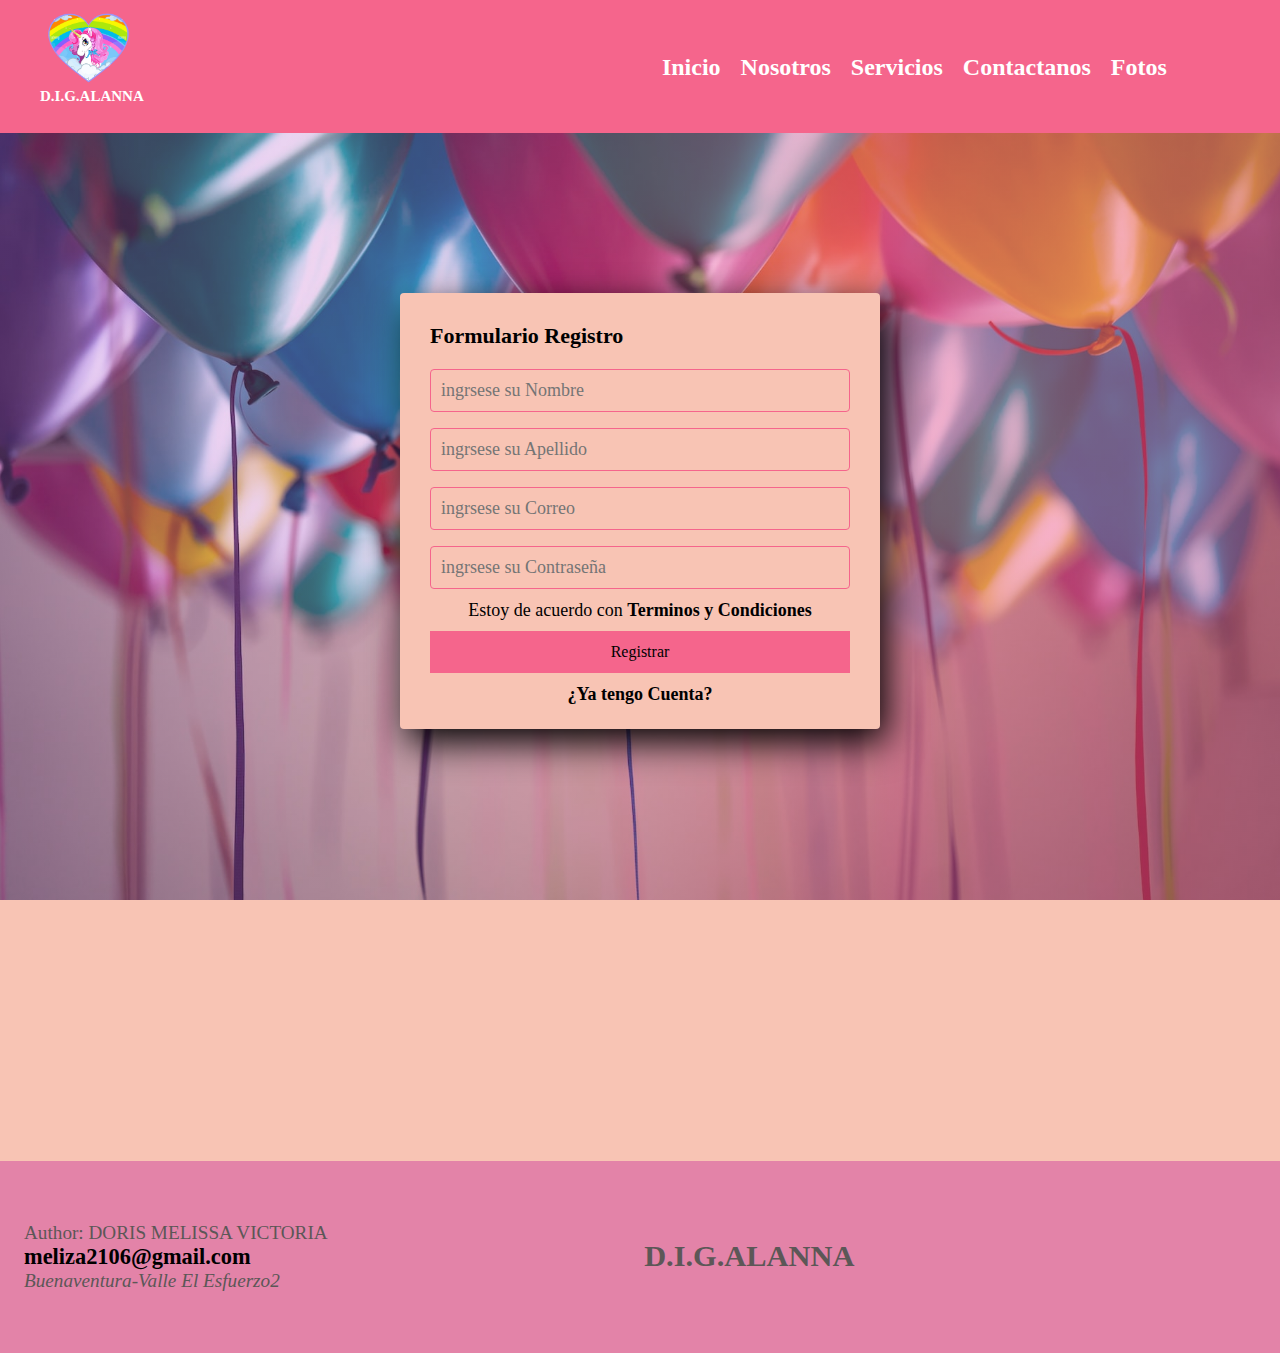
<file: Contactanos.html>
<!DOCTYPE html>
<html lang="es">

<head>
  <meta charset="utf-8">
  <meta name="description" content=" Esta pagina habla hacerCa de Decoraciones de fiesta ">
  <meta name="author" content=" Doris Melissa Victoria Victoria">
  <title>DECORACIONES EN ICOPOR Y GLOBOS ALANNA</title>
  <link rel="stylesheet" href="https://cdnjs.cloudflare.com/ajax/libs/font-awesome/6.2.0/css/all.min.css"
    integrity="sha512-xh6O/CkQoPOWDdYTDqeRdPCVd1SpvCA9XXcUnZS2FmJNp1coAFzvtCN9BmamE+4aHK8yyUHUSCcJHgXloTyT2A=="
    crossorigin="anonymous" referrerpolicy="no-referrer" />
  <link rel="stylesheet" href="css/stylesheet.css">
  <link rel="shortcut icon" href="favicon.ico" type="image/x-icon">
  <link rel="stylesheet" href="https://cdnjs.cloudflare.com/ajax/libs/font-awesome/4.7.0/css/font-awesome.min.css">


</head>

<body class="fondo2">
  <div class="mobile-container">
    <!-- Top Navigation Menu -->
    <nav class="menu" id="myLinks">
      <a href="#home" class="active">
        <image src="image/uni.png" alt="Inicio" width="90" height="70">
          <p style="margin-bottom:15px; font-size: 15px;">D.I.G.ALANNA</p>
      </a>
      <div class="enlaces">

        <a class="enlace" href="index.html"> Inicio</a>
        <a class="enlace" href="nosotros.html"> Nosotros</a>
        <a class="enlace" href="Servicios.html"> Servicios</a>
        <a class="enlace" href="Contactanos.html"> Contactanos</a>
        <a class="enlace" href="Fotos.html"> Fotos</a>
        <a href="#"><i class="fa-brands fa-square-facebook"></i></a>
        <a href="#"><i class="fa-brands fa-square-whatsapp"></i></a>
        <a href="#"><i class="fa-brands fa-square-instagram"></i></a>
        <a href="#"><i class="fa-regular fa-envelope"></i></a>
      </div>
    </nav>
  </div>
  <section class="forn-registro">
    <h4>Formulario Registro</h4>
    <input class="control" type="text" name="nombres" id="nombres" placeholder="ingrsese su Nombre">
    <input class="control" type="text" name="apellidos" id="apellidos" placeholder="ingrsese su Apellido">
    <input class="control" type="email" name="correo" id="correo" placeholder="ingrsese su Correo">
    <input class="control" type="password" name="correo" id="correo" placeholder="ingrsese su Contraseña">
    <p>Estoy de acuerdo con <a href="#"> Terminos y Condiciones</a></p>
    <input class="boton" type="submit" value="Registrar">
    <p><a href="#">¿Ya tengo Cuenta?</a></p>


  </section>

  <footer class="footer">
    <div class="footer__info">
      <p><span class="author">Author:</span> DORIS MELISSA VICTORIA</p>
      <a href="meliza2106@gmail.com">meliza2106@gmail.com</a>
      <address>Buenaventura-Valle El Esfuerzo2</address>
    </div>
    <h3 class="footer__titulo">D.I.G.ALANNA</h3>
    <div class="footer__redes">
      <a href="#"><i class="fa-brands fa-square-facebook"></i></a>
      <a href="#"><i class="fa-brands fa-square-whatsapp"></i></a>
      <a href="#"><i class="fa-brands fa-square-instagram"></i></a>
      <a href="#"><i class="fa-regular fa-envelope"></i></a>
    </div>
  </footer>
</body>

</html>
</file>
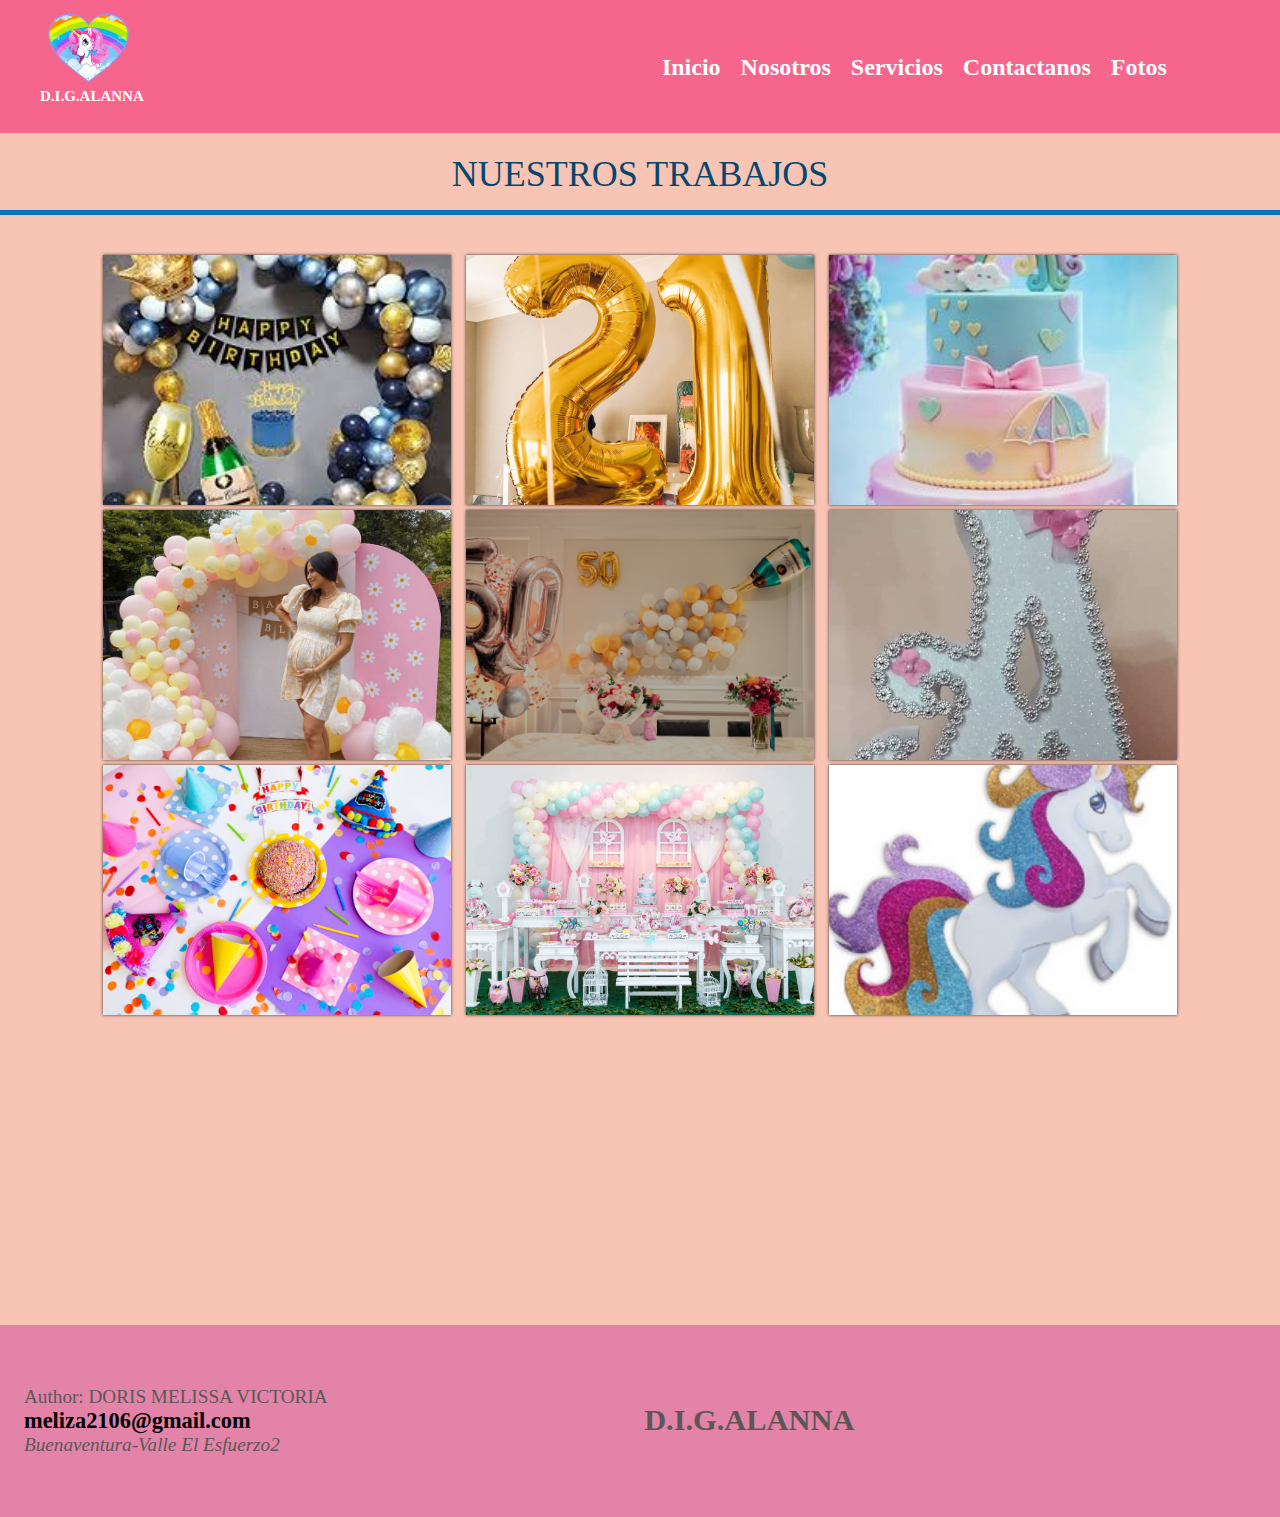
<file: Fotos.html>
<!DOCTYPE html>
<!DOCTYPE html>
<html lang="en">

<head>
  <meta charset="utf-8">
  <meta name="description" content=" Esta pagina habla hacerCa de Decoraciones de fiesta ">
  <meta name="author" content=" Doris Melissa Victoria Victoria">
  <title>DECORACIONES EN ICOPOR Y GLOBOS ALANNA</title>
  <link rel="stylesheet" href="https://cdnjs.cloudflare.com/ajax/libs/font-awesome/6.2.0/css/all.min.css"
    integrity="sha512-xh6O/CkQoPOWDdYTDqeRdPCVd1SpvCA9XXcUnZS2FmJNp1coAFzvtCN9BmamE+4aHK8yyUHUSCcJHgXloTyT2A=="
    crossorigin="anonymous" referrerpolicy="no-referrer" />
  <link rel="stylesheet" href="css/stylesheet.css">
  <link rel="shortcut icon" href="favicon.ico" type="image/x-icon">
  <link rel="stylesheet" href="https://cdnjs.cloudflare.com/ajax/libs/font-awesome/4.7.0/css/font-awesome.min.css">


</head>

<body>
  <header class="mobile-container">
    <!-- Top Navigation Menu -->
    <div class="topnav">
      <nav class="menu" id="myLinks">
        <a href="#home" class="active">
          <image src="image/uni.png" alt="Inicio" width="90" height="70">
            <p style="margin-bottom:15px; font-size: 15px;">D.I.G.ALANNA</p>
        </a>
        <div class="enlaces">
          <a class="enlace" href="index.html"> Inicio</a>
          <a class="enlace" href="nosotros.html"> Nosotros</a>
          <a class="enlace" href="Servicios.html"> Servicios</a>
          <a class="enlace" href="Contactanos.html"> Contactanos</a>
          <a class="enlace" href="Fotos.html"> Fotos</a>
          <a href="#"><i class="fa-brands fa-square-facebook"></i></a>
          <a href="#"><i class="fa-brands fa-square-whatsapp"></i></a>
          <a href="#"><i class="fa-brands fa-square-instagram"></i></a>
          <a href="#"><i class="fa-regular fa-envelope"></i></a>
        </div>
      </nav>
    </div>
  </header>
  <div class="galeria">
    <h1>NUESTROS TRABAJOS</h1>
    <div class="linea"></div>
    <div class="contenedor-imagenes">
      <div class="imagen">
        <img src="image/fiesta-azul.jpg" alt="nosotros" width="350" height="350">
        <div class="overlay">
          <h2>Grados</h2>
        </div>
      </div>
      <div class="imagen">
        <img src="image/cumples 21.jpg" alt="nosotros" width="250" height="250">
        <div class="overlay">
          <h2>cumpleaños 21</h2>
        </div>
      </div>
      <div class="imagen">
        <img src="image/pastel.jpg" alt="nosotros" width="350" height="350">
        <div class="overlay">
          <h2>Pastel de Unicornio</h2>
        </div>
      </div>
      <div class="imagen">
        <img src="image/deco-beyby.jpg" alt="nosotros" width="350" height="350">
        <div class="overlay">
          <h2>Baby shower</h2>
        </div>
      </div>
      <div class="imagen">
        <img src="image/cumples-de-50.jpg" alt="nosotros" width="350" height="350">
        <div class="overlay">
          <h2>Fiesta de 50</h2>
        </div>
      </div>
      <div class="imagen">
        <img src="image/letra.png" alt="nosotros" width="350" height="350">
        <div class="overlay">
          <h2>Inicial de su nombre</h2>
        </div>
      </div>
      <div class="imagen">
        <img src="image/deco-dulces.jpg" alt="nosotros" width="350" height="350">
        <div class="overlay">
          <h2>Piñateria</h2>
        </div>
      </div>
      <div class="imagen">
        <img src="image/rosa.jpg" alt="nosotros" width="350" height="350">
        <div class="overlay">
          <h2>Cmples de mi 1 año</h2>
        </div>
      </div>
      <div class="imagen">
        <img src="image/unic.PNG" alt="nosotros" width="350" height="350">
        <div class="overlay">
          <h2>Muñeco en icopor</h2>
        </div>
      </div>
      <!-- <div class="imagen">
                <img src="img/1 (2).jpg" alt="">
            </div> -->
    </div>
  </div>

  <footer class="footer">
    <div class="footer__info">
      <p><span class="author">Author:</span> DORIS MELISSA VICTORIA</p>
      <a href="meliza2106@gmail.com">meliza2106@gmail.com</a>
      <address>Buenaventura-Valle El Esfuerzo2</address>
    </div>
    <h3 class="footer__titulo">D.I.G.ALANNA</h3>
    <div class="footer__redes">
      <a href="#"><i class="fa-brands fa-square-facebook"></i></a>
      <a href="#"><i class="fa-brands fa-square-whatsapp"></i></a>
      <a href="#"><i class="fa-brands fa-square-instagram"></i></a>
      <a href="#"><i class="fa-regular fa-envelope"></i></a>
    </div>
  </footer>
</body>

</html>
</file>
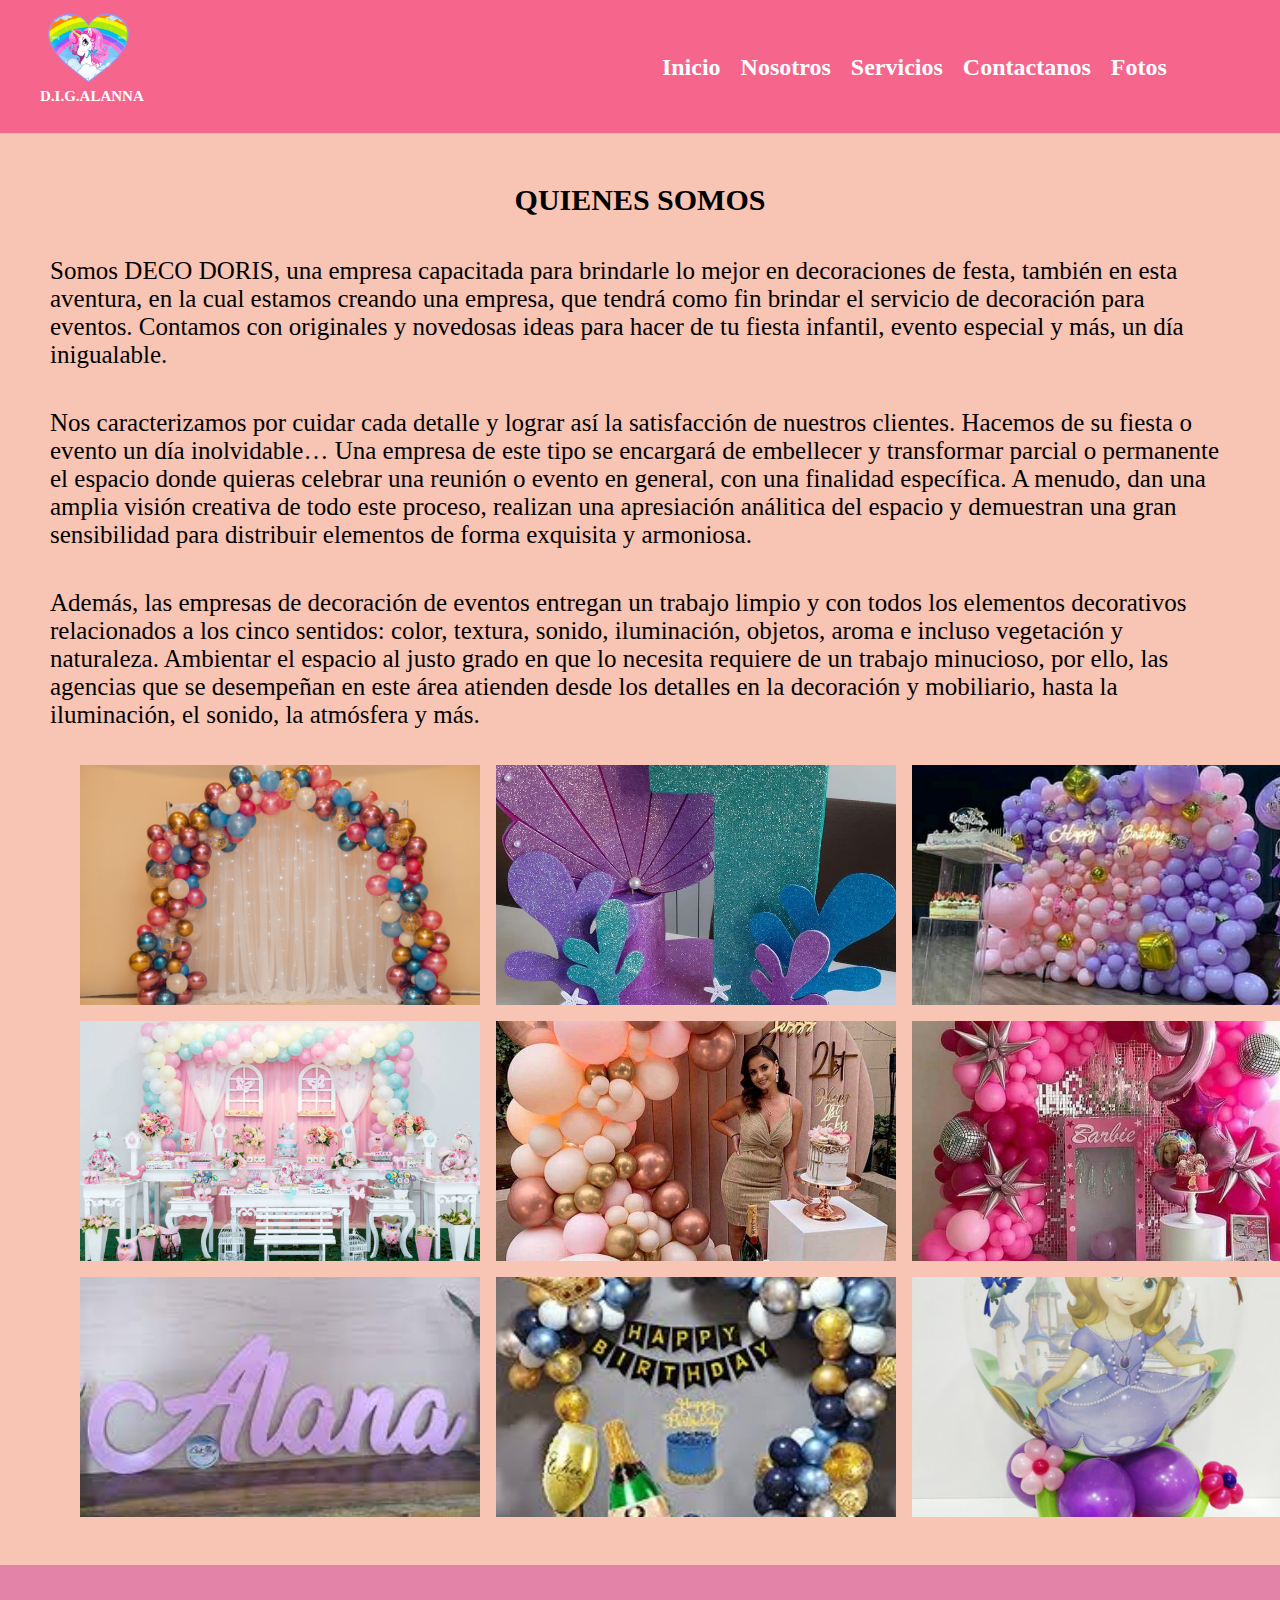
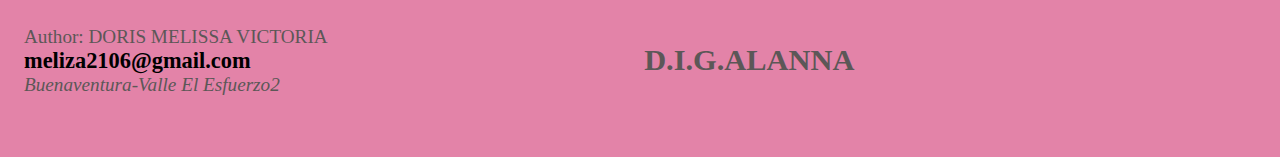
<file: nosotros.html>
<!DOCTYPE html>
<html lang="es">

<head>
  <meta charset="utf-8">
  <meta name="description" content=" Esta pagina habla hacerCa de Decoraciones de fiesta ">
  <meta name="author" content=" Doris Melissa Victoria Victoria">
  <title>DECORACIONES EN ICOPOR Y GLOBOS ALANNA</title>
  <link rel="stylesheet" href="https://cdnjs.cloudflare.com/ajax/libs/font-awesome/6.2.0/css/all.min.css"
    integrity="sha512-xh6O/CkQoPOWDdYTDqeRdPCVd1SpvCA9XXcUnZS2FmJNp1coAFzvtCN9BmamE+4aHK8yyUHUSCcJHgXloTyT2A=="
    crossorigin="anonymous" referrerpolicy="no-referrer" />
  <link rel="stylesheet" href="css/stylesheet.css">
  <link rel="shortcut icon" href="favicon.ico" type="image/x-icon">
  <link rel="stylesheet" href="https://cdnjs.cloudflare.com/ajax/libs/font-awesome/4.7.0/css/font-awesome.min.css">

</head>

<body class="fondo1">

  <div class="mobile-container">
    <!-- Top Navigation Menu -->
    <nav class="menu" id="myLinks">
      <a href="#home" class="active">
        <image src="image/uni.png" alt="Inicio" width="90" height="70">
          <p style="margin-bottom:15px; font-size: 15px;">D.I.G.ALANNA</p>
      </a>
      <div class="enlaces">

        <a class="enlace" href="index.html"> Inicio</a>
        <a class="enlace" href="nosotros.html"> Nosotros</a>
        <a class="enlace" href="Servicios.html"> Servicios</a>
        <a class="enlace" href="Contactanos.html"> Contactanos</a>
        <a class="enlace" href="Fotos.html"> Fotos</a>
        <a href="#"><i class="fa-brands fa-square-facebook"></i></a>
        <a href="#"><i class="fa-brands fa-square-whatsapp"></i></a>
        <a href="#"><i class="fa-brands fa-square-instagram"></i></a>
        <a href="#"><i class="fa-regular fa-envelope"></i></a>
      </div>
    </nav>

    <!--<div class="topnav">
      <a href="#home" class="active">
        <image src="image/uni.png" alt="Inicio" width="90" height="70">
          <p style="margin-bottom:15px; font-size: 15px;">D.I.G.ALANNA</p>
      </a>
      <div id="myLinks">
        <a href="index.html"> Inicio</a>
        <a href="nosotros.html"> Nosotros</a>
        <a href="Servicios.html"> Servicios</a>
        <a href="Contactanos.html"> Contactanos</a>
        <a href="Fotos.html"> Fotos</a>
        <a href="redes.html"> Redes</a>
      </div>-->
    <!--<a href="javascript:void(0);" class="icon" onclick="myFunction()">
        <i class="fa fa-bars"></i>
      </a>-->
  </div>


  <!-- <nav>

    <a href="index.html"> Inicio</a>
    <a href="nosotros.html"> Nosotros</a>
    <a href="Servicios.html"> Servicios</a>
    <a href="Contactanos.html"> Contactanos</a>
    <a href="Fotos.html"> Fotos</a>
    <a href="redes.html"> Redes</a>
    <a href="https://www.google.com/search?q=unicornio+en+icopor&rlz=1C1UEAD_esCO1011CO1011&tbm=isch&source=iu&ictx=1&vet=1&fir=RF4qWQunUhI2sM%252CqtAsPCo0jZogQM%252C_%253BrekxLAli_SBphM%252Crfz1AWBpOwQCkM%252C_%253B70XtmTPm7tbe7M%252CqtAsPCo0jZogQM%252C_%253BVsU5vDzU3k6M4M%252CWseMFseG7BL8RM%252C_%253BQKQ1X9rXVTL7HM%252ColtFrMzZfGBWTM%252C_%253BxFxSo61NIJcaJM%252CMHh6sHJBJLIdOM%252C_%253B1d8adxKCroRyrM%252CbJUGW_r2l_EGyM%252C_%253BNe2m8CjgZfTfCM%252C5K2pEAKXg_vN0M%252C_%253BWXJFBVkDGhNeZM%252C3rCdFM_Hw2dOBM%252C_%253BaECxooqlkBvCXM%252C60Wp_3Ut8CXGsM%252C_%253BBjpoHkYMstOb-M%252C2w97UWbFoR9mhM%252C_%253Bb_bbhSgagw8eZM%252CxMUgk94AItIZhM%252C_%253BhfeFGZZbOjStgM%252C5gMsDWHdlIg-WM%252C_%253Bmh8gif7RZ9IilM%252CiHnWpWHUh4W5jM%252C_%253BjI6-uv2TOFH29M%252C5UBm_5zCdcNrvM%252C_&usg=AI4_-kRGs05g8zMIqt8wjI3cn_-ym2Rm0w&sa=X&ved=2ahUKEwjW9Km35un4AhWaczABHWBvDYEQ9QF6BAgFEAE&biw=1366&bih=657&dpr=1#imgrc=hfeFGZZbOjStgM" target="_blank">Más imágenes de Unicornios</a>

    </a>
</nav>
<img  src="image/unic.PNG" alt="Inicio" width="200" height="200">-->

  <main>
    <h1 class="titulo" title=" DECORACIONES DORIS">QUIENES SOMOS </h1>

    <p class="p">
      Somos DECO DORIS, una empresa capacitada para brindarle lo mejor en decoraciones de festa,
      también en esta aventura, en la cual estamos creando una empresa, que tendrá como fin brindar el servicio de
      decoración para eventos.
      Contamos con originales y novedosas ideas para hacer de tu fiesta infantil, evento especial y más, un día
      inigualable.</p>


    <p class="p">
      Nos caracterizamos por cuidar cada detalle y lograr así la satisfacción de nuestros clientes.
      Hacemos de su fiesta o evento un día inolvidable…
      Una empresa de este tipo se encargará de embellecer y transformar parcial o permanente el espacio donde quieras
      celebrar una reunión o evento en general,
      con una finalidad específica. A menudo, dan una amplia visión creativa de todo este proceso,
      realizan una apresiación análitica del espacio y demuestran una gran sensibilidad para distribuir elementos de
      forma exquisita y armoniosa.</p>
    <p class="p">
      Además, las empresas de decoración de eventos entregan un trabajo limpio
      y con todos los elementos decorativos relacionados a los cinco sentidos: color,
      textura, sonido, iluminación, objetos, aroma e incluso vegetación y naturaleza.
      Ambientar el espacio al justo grado en que lo necesita requiere de un trabajo minucioso,
      por ello, las agencias que se desempeñan en este área atienden desde los detalles en la decoración y mobiliario,
      hasta la iluminación, el sonido, la atmósfera y más.</p>
    <div class="img-contenedor">
      <img class="img-nosotros" src="image/arcoiris.jpg" alt="nosotros">
      <img class="img-nosotros" src="image/mi-1-año.jpg" alt="nosotros">
      <img class="img-nosotros" src="image/1633391189294.jpg" alt="nosotros">
      <img class="img-nosotros" src="image/rosa.jpg" alt="nosotros">
      <img class="img-nosotros" src="image/Deco-Rose.jpg" alt="nosotros">
      <img class="img-nosotros" src="image/barbie.jpg" alt= "nosotros">
      <img class="img-nosotros" src="image/alana.jpg" alt="nosotros">
      <img class="img-nosotros" src="image/fiesta-azul.jpg" alt="nosotros">
      <img class="img-nosotros" src="image/Disney-Sofia.jpg" alt="nosotros">
    </div>
  </main>
  <footer class="footer">
    <div class="footer__info">
      <p><span class="author">Author:</span> DORIS MELISSA VICTORIA</p>
      <a href="meliza2106@gmail.com">meliza2106@gmail.com</a>
      <address>Buenaventura-Valle El Esfuerzo2</address>
    </div>
    <h3 class="footer__titulo">D.I.G.ALANNA</h3>
    <div class="footer__redes">
      <a href="#"><i class="fa-brands fa-square-facebook"></i></a>
      <a href="#"><i class="fa-brands fa-square-whatsapp"></i></a>
      <a href="#"><i class="fa-brands fa-square-instagram"></i></a>
      <a href="#"><i class="fa-regular fa-envelope"></i></a>
    </div>
  </footer>
</body>

</html>
</file>
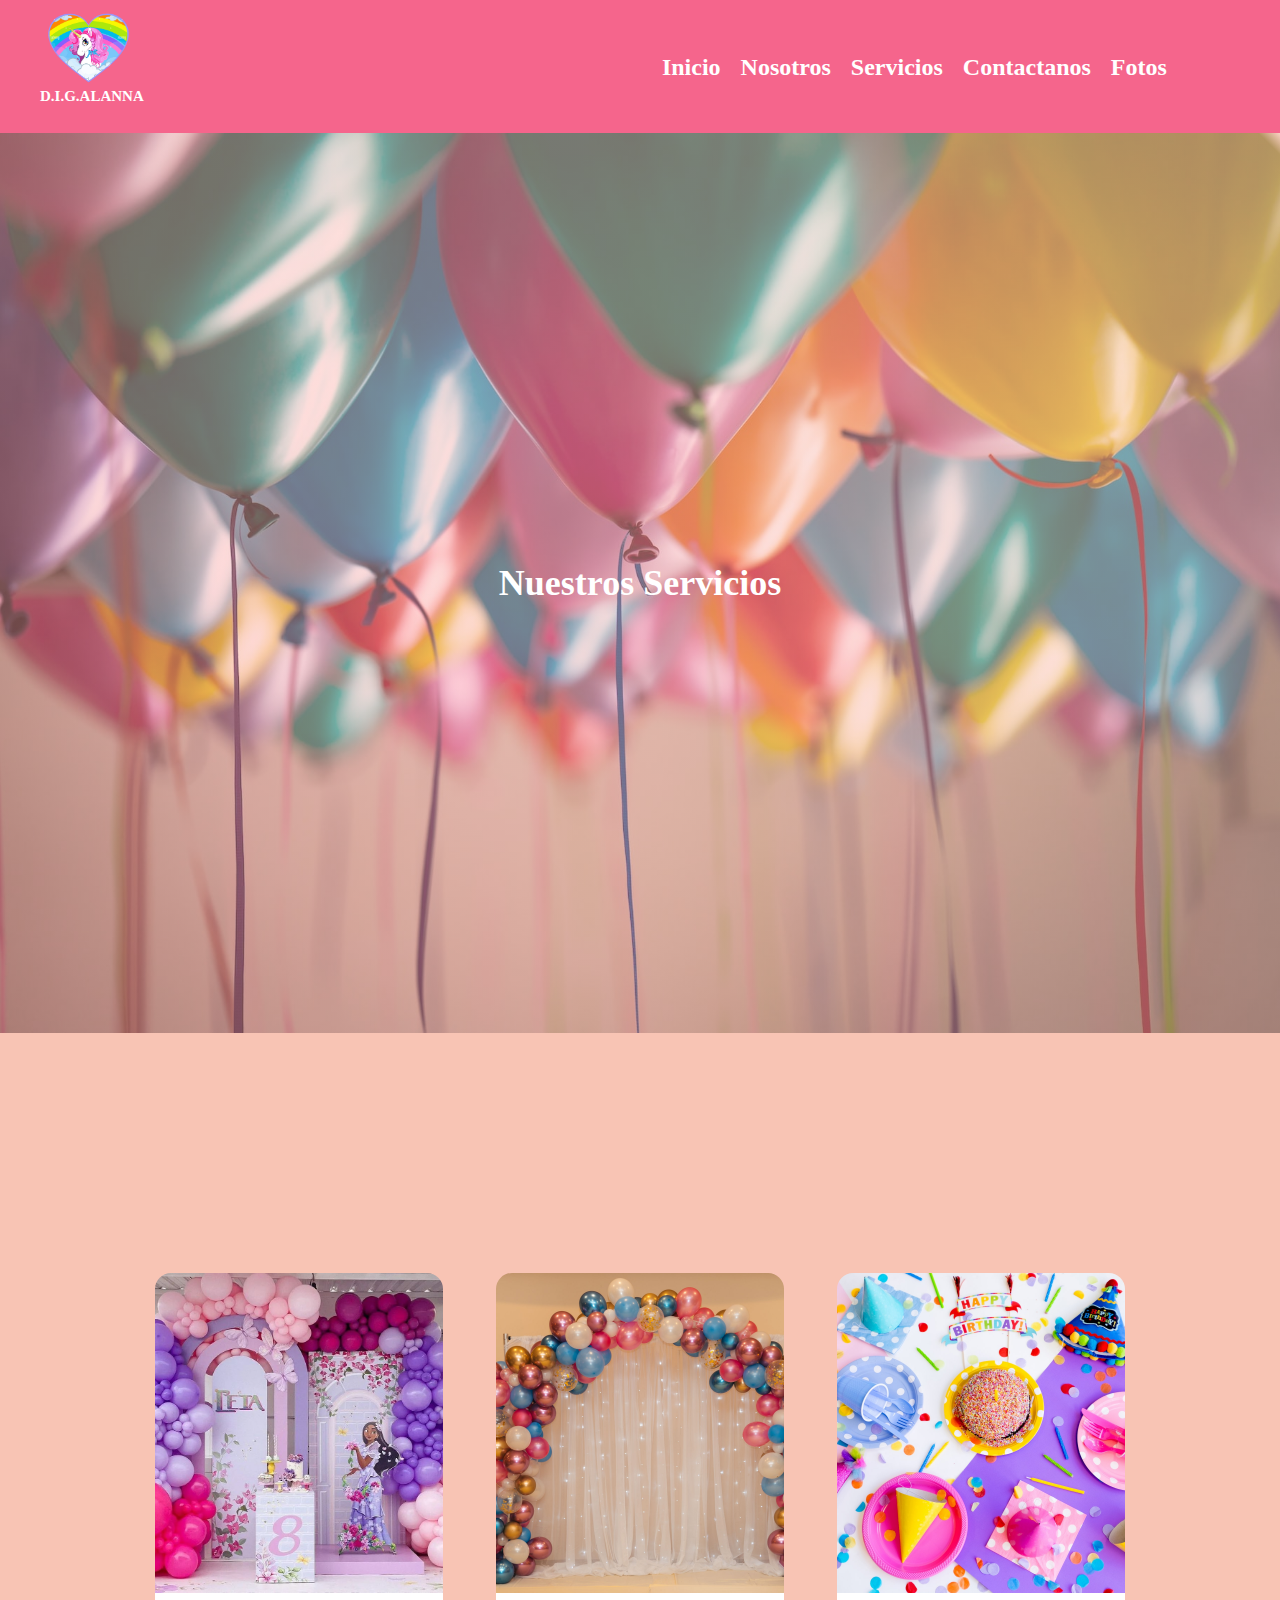
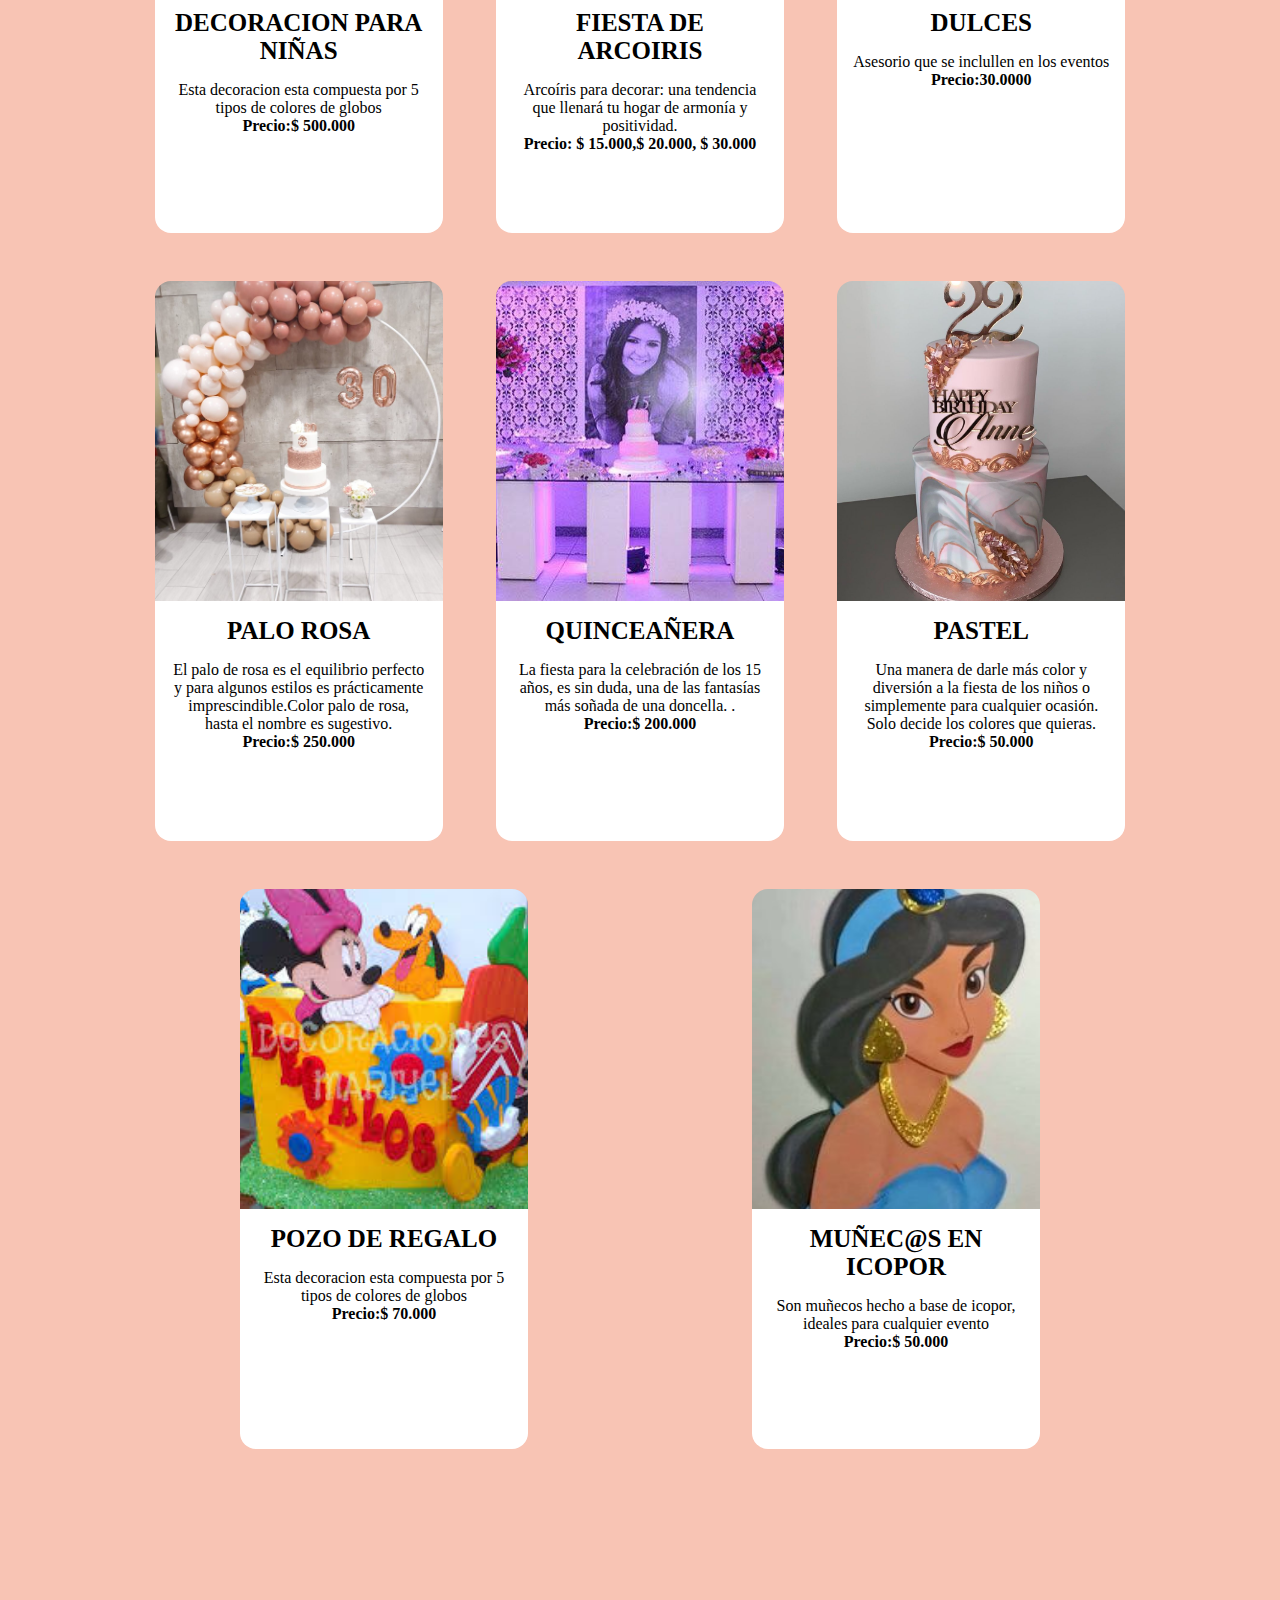
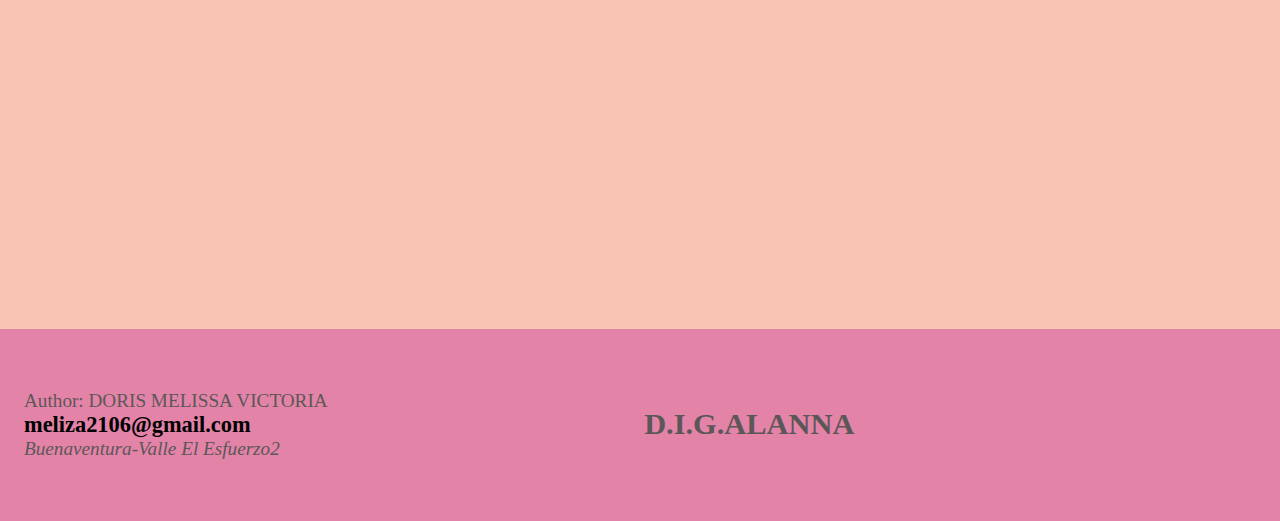
<file: Servicios.html>
<!DOCTYPE html>
<html lang="es">

<head>
  <meta charset="UTF-8">
  <meta http-equiv="X-UA-Compatible" content="IE=edge">
  <meta name="author" content=" Doris Melissa Victoria Victoria">
  <title>DECORACIONES EN ICOPOR Y GLOBOS ALANNA</title>
  <link rel="stylesheet" href="https://cdnjs.cloudflare.com/ajax/libs/font-awesome/6.2.0/css/all.min.css"
    integrity="sha512-xh6O/CkQoPOWDdYTDqeRdPCVd1SpvCA9XXcUnZS2FmJNp1coAFzvtCN9BmamE+4aHK8yyUHUSCcJHgXloTyT2A=="
    crossorigin="anonymous" referrerpolicy="no-referrer" />
  <link rel="stylesheet" href="css/stylesheet.css">
  <link rel="shortcut icon" href="favicon.ico" type="image/x-icon">
  <link rel="stylesheet" href="https://cdnjs.cloudflare.com/ajax/libs/font-awesome/4.7.0/css/font-awesome.min.css">


</head>

<body class="body-servi">
  <header class="mobile-container">
    <!-- Top Navigation Menu -->
    <div class="topnav">

      <nav class="menu" id="myLinks">
        <a href="#home" class="active">
          <image src="image/uni.png" alt="Inicio" width="90" height="70">
            <p style="margin-bottom:15px; font-size: 15px;">D.I.G.ALANNA</p>
        </a>
        <div class="enlaces">

          <a class="enlace" href="index.html"> Inicio</a>
          <a class="enlace" href="nosotros.html"> Nosotros</a>
          <a class="enlace" href="Servicios.html"> Servicios</a>
          <a class="enlace" href="Contactanos.html"> Contactanos</a>
          <a class="enlace" href="Fotos.html"> Fotos</a>
          <a href="#"><i class="fa-brands fa-square-facebook"></i></a>
          <a href="#"><i class="fa-brands fa-square-whatsapp"></i></a>
          <a href="#"><i class="fa-brands fa-square-instagram"></i></a>
          <a href="#"><i class="fa-regular fa-envelope"></i></a>
        </div>
      </nav>

    </div>
  </header>
  <header class="bienvenida">
    <h1 class="titulo-bienvenida">Nuestros Servicios</h1>
  </header>
  <!--Cards-->
  <section class="card">
    <div class="card__container">
      <div class="card__img">
        <img src="image/deco-morado.jpg" alt="DECORACIONES">
      </div>
      <div class="card__parrafo">
        <h3 class="card__titulo">DECORACION PARA NIÑAS </h3>
        <p class="card__text">Esta decoracion esta compuesta por 5 tipos de colores de globos </p>
        <b>
          <p class="card__precio">Precio:$ 500.000</p>
        </b>
      </div>
    </div>

    <div class="card__container">
      <div class="card__img">
        <img src="image/arcoiris.jpg" alt="DECORACIONES">
      </div>
      <div class="card__parrafo">
        <h3 class="card__titulo">FIESTA DE ARCOIRIS</h3>
        <p class="card__text">
          Arcoíris para decorar: una tendencia que llenará tu hogar de armonía y positividad.</p>
        <b>
          <p class="card__precio">Precio: $ 15.000,$ 20.000, $ 30.000</p>
        </b>
      </div>
    </div>
    <div class="card__container">
      <div class="card__img">
        <img src="image/deco-dulces.jpg" alt="DECORACIONES">
      </div>
      <div class="card__parrafo">
        <h3 class="card__titulo">DULCES </h3>
        <p class="card__text">Asesorio que se inclullen en los eventos </p>
        <b>
          <p class="card__precio">Precio:30.0000</p>
        </b>

      </div>
    </div>



    <div class="card__container">
      <div class="card__img">
        <img src="image/deco-palorosa.jpg" alt="DECORACIONES">
      </div>
      <div class="card__parrafo">
        <h3 class="card__titulo">PALO ROSA</h3>
        <p class="card__text">El palo de rosa es el equilibrio perfecto y para algunos estilos es prácticamente
          imprescindible.Color palo de rosa, hasta el nombre es sugestivo.
        </p>
        <b>
          <p class="card__precio">Precio:$ 250.000</p>
        </b>
      </div>
    </div>


    <div class="card__container">
      <div class="card__img">
        <img src="image/eventos 15.jpg" alt="DECORACIONES">
      </div>
      <div class="card__parrafo">
        <h3 class="card__titulo">QUINCEAÑERA </h3>
        <p class="card__text">La fiesta para la celebración de los 15 años, es sin duda, una de las fantasías más soñada
          de una doncella.
          .</p>
        <b>
          <p class="card__precio">Precio:$ 200.000</p>
        </b>
      </div>
    </div>

    <div class="card__container">
      <div class="card__img">
        <img src="image/pastel-22.jpg" alt="DECORACIONES">
      </div>
      <div class="card__parrafo">
        <h3 class="card__titulo">PASTEL </h3>
        <p class="card__text">Una manera de darle más color y
          diversión a la fiesta de los niños o simplemente para cualquier ocasión.
          Solo decide los colores que quieras. </p>
        <b>
          <p class="card__precio">Precio:$ 50.000</p>
        </b>

      </div>
    </div>

    <div class="card__container">
      <div class="card__img">
        <img src="image/pozo 2.jpg" alt="DECORACIONES">
      </div>
      <div class="card__parrafo">
        <h3 class="card__titulo">POZO DE REGALO</h3>
        <p class="card__text">Esta decoracion esta compuesta por 5 tipos de colores de globos </p>
        <b>
          <p class="card__precio">Precio:$ 70.000</p>
        </b>
      </div>
    </div>

    <div class="card__container">
      <div class="card__img">
        <img src="image/muñeca.jpg" alt="DECORACIONES">
      </div>
      <div class="card__parrafo">
        <h3 class="card__titulo">MUÑEC@S EN ICOPOR</h3>
        <p class="card__text">Son muñecos hecho a base de icopor, ideales para cualquier evento </p>
        <b>
          <p class="card__precio">Precio:$ 50.000</p>
        </b>
      </div>
    </div>
  </section>

  <footer class="footer">
    <div class="footer__info">
      <p><span class="author">Author:</span> DORIS MELISSA VICTORIA</p>
      <a href="meliza2106@gmail.com">meliza2106@gmail.com</a>
      <address>Buenaventura-Valle El Esfuerzo2</address>
    </div>
    <h3 class="footer__titulo">D.I.G.ALANNA</h3>
    <div class="footer__redes">
      <a href="#"><i class="fa-brands fa-square-facebook"></i></a>
      <a href="#"><i class="fa-brands fa-square-whatsapp"></i></a>
      <a href="#"><i class="fa-brands fa-square-instagram"></i></a>
      <a href="#"><i class="fa-regular fa-envelope"></i></a>
    </div>
  </footer>

</body>

</html>
</file>
<file: css/stylesheet.css>
* {
  margin: 0;
  padding: 0;
  box-sizing: border-box;
  font-family: 'Fuzzy Bubbles', cursive;
}

body {
  background-color: #F8C4B4;
  font-family: 'Lato', sans-serif;
}

/*menu de navegacion*/

/*
.topnav {
  overflow: hidden;
  background-color: #F65A83;
  position: relative;
  top: 0;
}

.topnav #myLinks {
  display: none;
}

.topnav a {
  float: left;
  color: white;
  padding: 10px 16px;
  text-decoration: none;
  margin-top: 27px;
  font-size: 27px;
}

.topnav a.icon {
  float: right;
}
*/
.menu {
  padding: .8rem 1.5rem;
  display: flex;
  align-items: center;
  justify-content: space-between;
  background-color: #f5658c;
}

.enlace {
  font-size: 1.5rem;
  margin-left: 1rem;
  color: #FFF;
}



.menu a {
  margin-left: 1rem;

}

.fa-brands,
.fa-regular {
  font-size: 1.5rem;
}

a {
  text-decoration: none;
  color: #000;

}

/*Backgrpund Bienvenida*/
.bienvenida {
  background-image: linear-gradient(45deg, #ff9a9d6b 0%, #fad0c47e 99%, #fad0c4 100%), url(../image/bg1.jpg);
  background-position: center;
  background-size: cover;
  height: 100vh;
  margin-bottom: 5rem;
}

.titulo-bienvenida {
  line-height: 100vh;
  color: #ffF;
}


/*Información*/

.img__info {
  display: block;
  width: 40%;
  height: 100%;
  object-fit: cover;
}

.text {
  width: 60%;

}

.text p {
  font-size: 1.4rem;
  margin-top: 1rem;
}

.m-t {
  margin-top: 0;
}

.informacion__text {
  padding: .5rem;
  width: 100%;
  margin: 0 auto;
  height: 30rem;
  display: flex;
  align-items: center;
}

.info__titulo {
  color: #000;
  margin: 2rem 0;
}

.active {

  color: white;
}

/*fin*/

.footer {
  display: flex;
  align-items: center;
  justify-content: space-between;
  background-color: rgba(227, 131, 168, 1);
  color: rgb(92, 87, 87);
  height: 12rem;
  padding: 1.5rem;
  margin-top: 27rem;

}
.footer__info{
  font-size: 1.2rem;
}
.footer__info a{
  font-size: 1.4rem;
}
.footer__redes a{
  padding: .5rem;
}
.footer__redes .fa-brands,
.fa-regular{
  font-size: 1.7rem;
}
.footer__titulo{
  font-size: 1.9rem;
}
.video {
  width: 100%;
  height: 20rem;
  display: block;
  margin-top: 0;
}

.v-y {
  width: 100%;
  height: 60vh;
}

.header {
  display: flex;
}



nav {
  text-align: center;
  padding-top: 15px;

}

a {
  font-size: 18px;
  text-decoration: none;
  font-weight: bold;
}

.titulo {
  margin-top: 30px;
  color: #000;
  font-size: 30px;
  text-align: center;
  padding: 20px;
}

.img-contenedor {
  width: 90%;
  margin: 0 auto;
  display: grid;
  padding: 1rem;
  grid-gap: 1rem;
  grid-template-columns: repeat(3, 400px);
  grid-template-rows: 15rem 15rem;
  font-size: 5rem;
  margin-bottom: -25rem;
}
/*.img-nosotros:nth-child(1){
  columns: 1 / 2;

  width: 100%;
}
.img-nosotros:nth-child(2){
  columns: 2 / 3;
  width: 100%;
}
.img-nosotros:nth-child(3){
  grid-row: 1 / 3;
  columns: 3 / 4;
  width: 100%;
}
*/

.img-nosotros { 
  object-fit: cover;
  object-position: center;
  height: 15rem;
  width: 100%;
  transition: all .5s ease;
}
.img-nosotros:hover{
  transform: scale(.9);
}

.p {
  font-size: 25px;
  padding: 20px 50px;

}

.miP {
  font-size: 25px;
}

h1 {
  color: rgb(6, 71, 109);
  font-size: 36px;
  text-align: center;
}

h2 {
  color: rgb(6, 76, 117);
  font-size: 34px;
  text-align: center;
}

h3 {
  font-size: 25px;
}

h4 {
  font-size: 25px;
}

h5 {
  font-size: 25px;
}

h6 {
  font-size: 25px;
}



#Pie {
  width: 1000px;
  clear: both;
}

.acerca {
  width: 250px;
  float: left;
  margin-right: 100px;
  margin-top: 4vh;
}


.autor {
  width: 250px;
  float: left;
  border-radius: 50px;
  margin-left: 100px;
  margin-top: 4vh;
}

@keyframes tonext {
  75% {
    left: 0;
  }

  95% {
    left: 100%;
  }

  98% {
    left: 100%;
  }

  99% {
    left: 0;
  }
}

@keyframes tostart {
  75% {
    left: 0;
  }

  95% {
    left: -300%;
  }

  98% {
    left: -300%;
  }

  99% {
    left: 0;
  }
}

@keyframes snap {
  96% {
    scroll-snap-align: center;
  }

  97% {
    scroll-snap-align: none;
  }

  99% {
    scroll-snap-align: none;
  }

  100% {
    scroll-snap-align: center;
  }
}



* {
  box-sizing: border-box;
  scrollbar-color: transparent transparent;
  /* thumb and track color */
  scrollbar-width: 0px;
}

*::-webkit-scrollbar {
  width: 0;
}

*::-webkit-scrollbar-track {
  background: transparent;
}

*::-webkit-scrollbar-thumb {
  background: transparent;
  border: none;
}

* {
  -ms-overflow-style: none;
}

ol,
li {
  list-style: none;
  margin: 0;
  padding: 0;
}

.carousel {
  margin: 20px auto;
  width: 50%;
  height: 100px;
  position: relative;
  padding-top: 50%;
  filter: drop-shadow(0 0 10px #0003);
  perspective: 100px;
}

.carousel__viewport {
  position: absolute;
  top: 0;
  right: 0;
  bottom: 0;
  left: -13rem;
  display: flex;
  overflow-x: scroll;
  counter-reset: item;
  scroll-behavior: smooth;
  scroll-snap-type: x mandatory;
  height: 35rem;
  width: 70rem;
  margin: 2rem auto;
}

.carousel__slide {
  position: relative;
  flex: 0 0 100%;
  width: 100%;
  counter-increment: item;
}

/*Slide*/
#carousel__slide1 {
  background-image: url(../image/deco-morado.jpg);
  background-position: center;
  background-repeat: no-repeat;
  background-size: cover;

}

#carousel__slide2 {
  background-image: url(../image/arcoiris.jpg);
  background-position: center;
  background-repeat: no-repeat;
  background-size: cover;
}

#carousel__slide3 {
  background-image: url(../image/cumples\ 21.jpg);
  background-position: center;
  background-repeat: no-repeat;
  background-size: cover;


}

#carousel__slide4 {
  background-image: url(../image/deco-naranja.jpg);
  background-position: center;
  background-repeat: no-repeat;
  background-size: cover;
}

#carousel__slide5 {
  background-image: url(../image/cumples-de-50.jpg);
  background-position: center;
  background-repeat: no-repeat;
  background-size: cover;
}

#carousel__slide6 {
  background-image: url(../image/deco-beyby.jpg);
  background-position: center;
  background-repeat: no-repeat;
  background-size: cover;
}

/*.carousel__slide:nth-child(even) {
  background-color: #99f;
}*/

.carousel__slide:before {

  /*content: counter(item);*/
  position: absolute;
  top: 50%;
  left: 50%;
  transform: translate3d(-50%, -40%, 70px);
  color: #fff;
  font-size: 2em;
}

.carousel__snapper {
  position: absolute;
  top: 0;
  left: 0;
  width: 100%;
  height: 100%;
  scroll-snap-align: center;
}

@media (hover: hover) {
  .carousel__snapper {
    animation-name: tonext, snap;
    animation-timing-function: ease;
    animation-duration: 4s;
    animation-iteration-count: infinite;
  }

  .carousel__slide:last-child .carousel__snapper {
    animation-name: tostart, snap;
  }
}

@media (prefers-reduced-motion: reduce) {
  .carousel__snapper {
    animation-name: none;
  }
}

.carousel:hover .carousel__snapper,
.carousel:focus-within .carousel__snapper {
  animation-name: none;
}

.carousel__navigation {
  position: absolute;
  right: 0;
  bottom: 10rem;
  left: 0;
  text-align: center;
}

.carousel__navigation-list,
.carousel__navigation-item {
  display: inline-block;
}

.carousel__navigation-button {
  display: inline-block;
  width: 1.5rem;
  height: 1.5rem;
  background-color: #333;
  background-clip: content-box;
  border: 0.25rem solid transparent;
  border-radius: 50%;
  font-size: 0;
  transition: transform 0.1s;
}

/*
.carousel::before,
.carousel::after,
.carousel__prev,
.carousel__next {
  position: absolute;
  top: 0;
  margin-top: 37.5%;
  width: 4rem;
  height: 4rem;
  transform: translateY(-50%);
  border-radius: 50%;
  font-size: 0;
  outline: 0;
}

.carousel::before,
.carousel__prev {
  left: -15rem;
}

.carousel::after,
.carousel__next {
  right: -16.5rem;
}
*/
.carousel::before,
.carousel::after {
  content: '';
  z-index: 1;
  background-color: #333;
  background-size: 1.5rem 1.5rem;
  background-repeat: no-repeat;
  background-position: center center;
  color: #fff;
  font-size: 2.5rem;
  line-height: 4rem;
  text-align: center;
  pointer-events: none;
}

.carousel::before {
  background-image: url("data:image/svg+xml,%3Csvg viewBox='0 0 100 100' xmlns='http://www.w3.org/2000/svg'%3E%3Cpolygon points='0,50 80,100 80,0' fill='%23fff'/%3E%3C/svg%3E");
}

.carousel::after {
  background-image: url("data:image/svg+xml,%3Csvg viewBox='0 0 100 100' xmlns='http://www.w3.org/2000/svg'%3E%3Cpolygon points='100,50 20,100 20,0' fill='%23fff'/%3E%3C/svg%3E");
}

.fondo1 {
  background-position: center;
  background-size: cover;
  height: 100vh;
  background-repeat: no-repeat;
  /*margin: 0;
  height: 400px;
  background-image: linear-gradient(to right, #b8cbb88e 0%, #b8cbb8 0%, #b565da93 0%, #cf6cc882 33%, #ee609b7a 66%, #ee609b7a 100%), url("../image/fondo.jpg");
  background-size: cover;
  background-repeat: no-repeat;
  background-position: center;
  background-attachment: fixed;
  opacity: 5;*/

}

.fondo2 {
  margin: 0;
  height: 400px;

  background-image: linear-gradient(to right, #b8cbb88e 0%, #b8cbb871 0%, #b565da52 0%, #cf6cc845 33%, #ee609b7a 66%, #ee609b7a 100%), url("../image/bg1.jpg");
  background-size: cover;
  background-repeat: no-repeat;
  background-position: center;
  background-attachment: fixed;
  opacity: 1;

}

.fondo3 {
  margin: 0;
  height: 400px;
  background-image: linear-gradient(to right, #b8cbb88e 0%, #b8cbb8 0%, #b565da93 0%, #cf6cc882 33%, #ee609b7a 66%, #ee609b7a 100%), url("../image/fondo.jpg");
  background-size: cover;
  background-repeat: no-repeat;
  background-position: center;
  background-attachment: fixed;
  opacity: 1;
}

/*gALERIA*/
.galeria {
  height: 100vh;
  font-family: 'open sans';
  margin-bottom: -10rem;
}

.galeria h1 {
  text-align: center;
  margin: 20px 0 15px 0;
  font-weight: 300;
}

.linea {
  border-top: 5px solid #0077C0;
  margin-bottom: 40px;
}

.contenedor-imagenes {
  display: flex;
  width: 85%;
  margin: auto;
  justify-content: space-around;
  flex-wrap: wrap;
  border-radius: 3px;
}

.contenedor-imagenes .imagen {
  width: 32%;
  position: relative;
  height: 250px;
  margin-bottom: 5px;
  box-shadow: 0px 0px 3px 0px rgba(0, 0, 0, .75)
}

.imagen img {
  width: 100%;
  height: 100%;
  object-fit: cover;
}

.overlay {
  position: absolute;
  bottom: 0;
  left: 0;
  background: rgba(0, 118, 192, 0.781);
  width: 100%;
  height: 0;
  overflow: hidden;
  transition: .5s ease;
}

.overlay h2 {
  color: #fff;
  font-weight: 300;
  font-size: 30px;
  position: absolute;
  top: 50%;
  left: 50%;
  text-align: center;
  transform: translate(-50%, -50%);
}

.imagen:hover .overlay {
  height: 100%;
  cursor: pointer;
}

@media screen and (max-width:1000px) {
  .contenedor-imagenes {
    width: 95%;
  }
}

@media screen and (max-width:700px) {
  .contenedor-imagenes {
    width: 90%;
  }

  .contenedor-imagenes .imagen {
    width: 48%;
  }
}

@media screen and (max-width:450px) {
  h1 {
    font-size: 22px;
  }

  .contenedor-imagenes {
    width: 98%;
  }

  .contenedor-imagenes .imagen {
    width: 80%;
  }
}

/*Card*/
.card {
  margin: 0rem auto;
  margin-top: 15rem;
  display: flex;
  flex-wrap: wrap;
  width: 80%;
  height: auto;
}

.card__title {
  margin-bottom: 2rem;

}

.card__container {
  border-radius: 1rem;
  margin: 0 auto;
  width: 18rem;
  transition: all .3s ease-in;
  margin-bottom: 3rem;
}

.card__img {
  width: 100%;

}

.card__img img {
  border-radius: 1rem 1rem 0 0;
  display: block;
  width: 100%;
  height: 20rem;
  object-fit: cover;
}

.card__precio {
  margin-bottom: 1.6rem;
}

.card__parrafo {
  padding: 1rem;
  width: 100%;
  height: 15rem;
  overflow: hidden;
  background-color: #FFF;
  border-radius: 0 0 1rem 1rem;
  text-align: center;
}

.card__parrafo a {
  text-decoration: none;
  display: inline-block;
  padding: 10px;
  margin-top: 10px;
  color: #FF8DC7;
  border-radius: 4px;
  transition: all 400ms ease;
}

.card__parrafo a:hover {
  background: #FF97C1;
  color: #fff;
}

.card__titulo {
  margin-bottom: 1rem;

}

.card__container:hover {
  transform: scale(1.1);
}

/*Formulario*/
.forn-registro {
  width: 30rem;
  background: #F8C4B4;
  padding: 30px;
  margin: 100px auto;
  margin-top: 10rem;
  border-radius: 4px;
  font-family: "calibri";
  color: black;
  box-shadow: 7px 13px 37px #000
}

.forn-registro h4 {
  font-size: 22px;
  margin-bottom: 20px;
}

.control {
  width: 100%;
  background: #F8C4B4;
  padding: 10px;
  border-radius: 4px;
  margin-bottom: 16px;
  border: 1px solid #f5658c;
  font-family: calibri;
  font-size: 18px;

}

.forn-registro p {
  height: 10px;
  text-align: center;
  font-size: 18px;
  line-height: 10px;

}

.forn-registro a {
  color: black;
  text-decoration: none;
  font-size: 18px;
}

.forn-registro a:hover {
  color: black;
  text-decoration: underline;
}

.forn-registro .boton {
  width: 100%;
  background: #f5658c;
  border: none;
  padding: 12px;
  color: #000;
  margin: 16px auto;
  font-size: 16px;


}
/*Audio*/
.audio{
  width: 0;
  height: 0;
}
</file>
